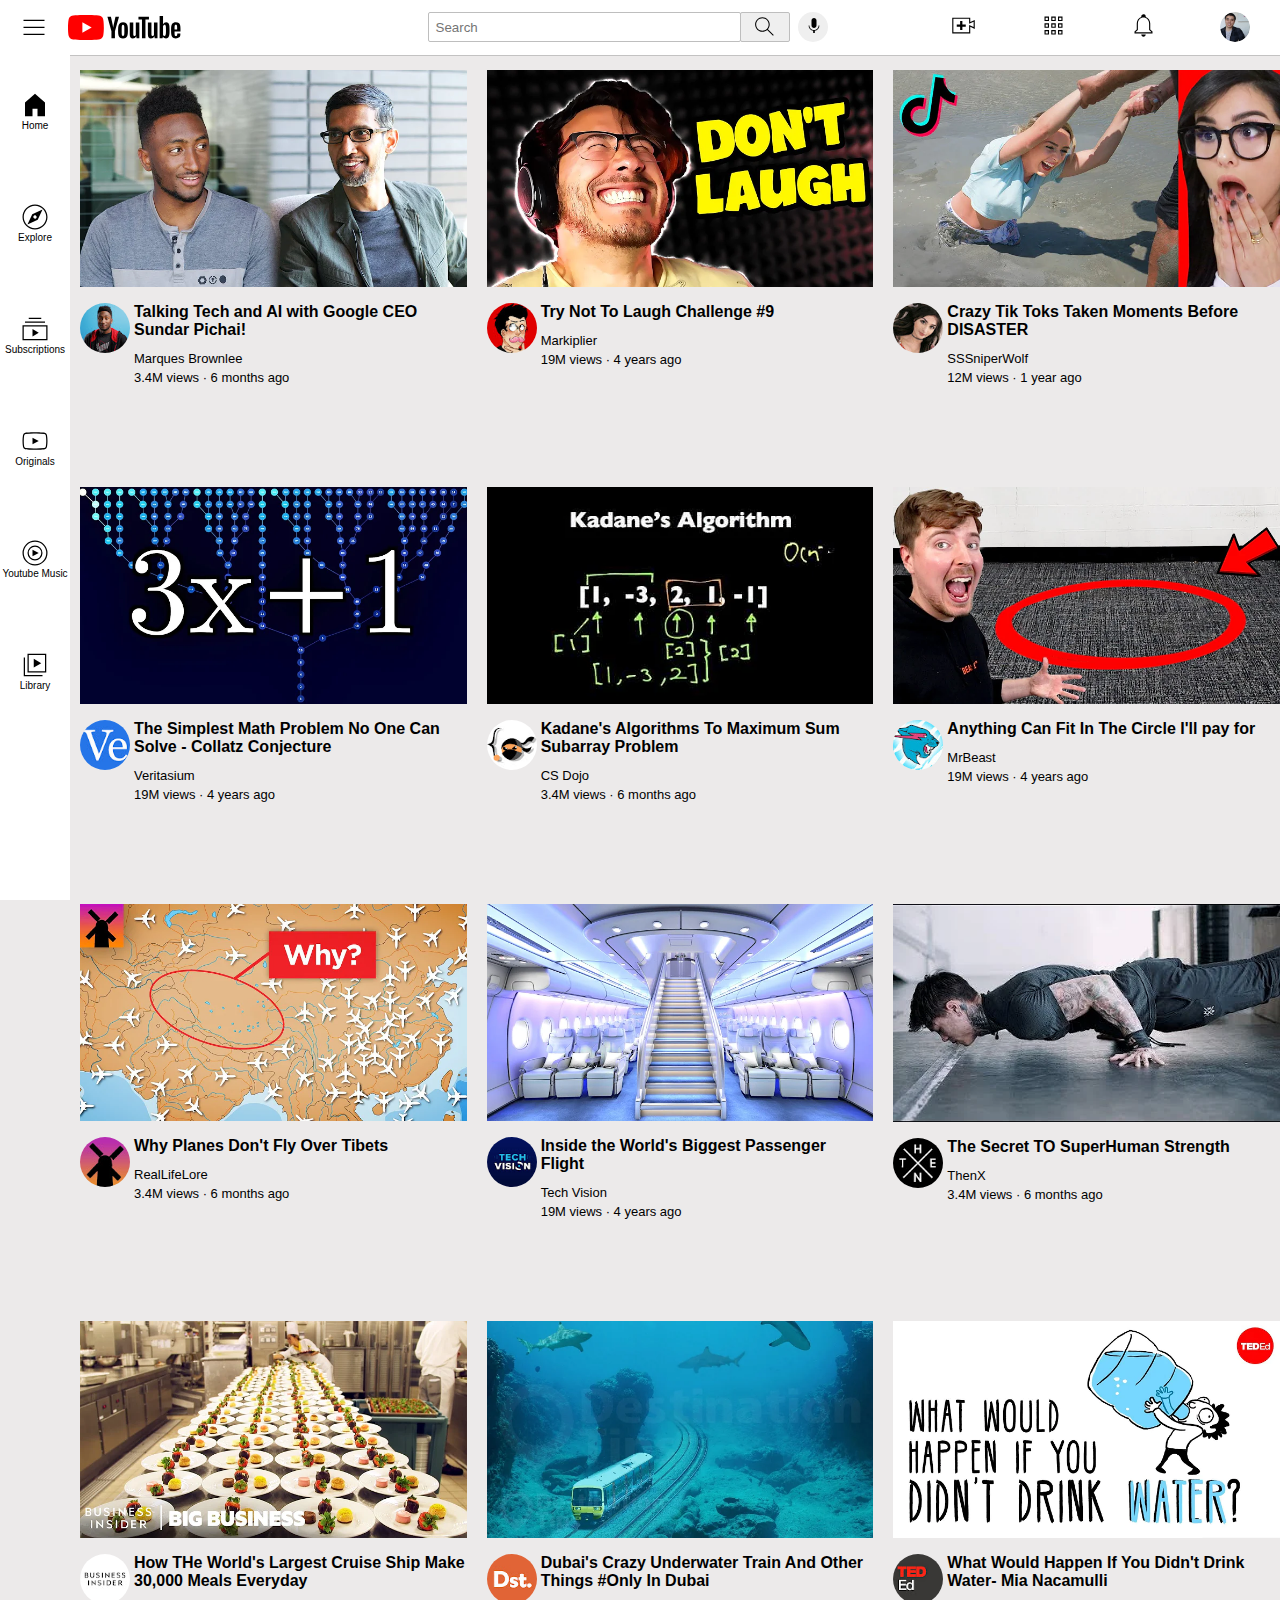
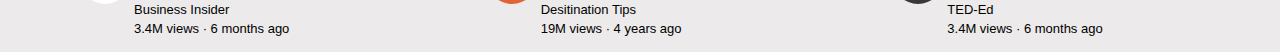
<file: index.html>
<!DOCTYPE html>
<html>

    <head>

        <title>
            YOUTUBE.COM CLONE

        </title>

        <link rel="stylesheet" href="styles/general.css">
        <link rel="stylesheet" href="styles/header.css">
        <link rel="stylesheet" href="styles/video.css">
        <link rel="stylesheet" href="styles/sidebar.css">
       
       
        
    </head>

    <body>
        <div class="header">
            <div class="left-section">
               <img class="hamburger" src="icons\hamburger-menu.svg">
               <img  class="youtube-logo" src="icons\youtube-logo.svg">
            </div>
            <div class="middle-section">
                 <input class="search-bar" type="search" placeholder="Search">
                 <button class="search-button"><img class="search" src="icons\search.svg"></button>
                 <button class="voice-search-button"><img class="voice-search" src="icons\voice-search-icon.svg"></button>
            
                </div>
            <div class="right-section">
                <img class="upload" src="icons\upload.svg">
                <img class="youtube-apps" src="icons\youtube-apps.svg">
                <img class="notifications" src="icons\notifications.svg">
                <img class="my-channel" src="channelpic\my-channel.jpeg">
            </div>
           
        </div>


         <div class="sidebar">
         <div class="sidebar-link"><img src="icons/home.svg">
          <div>Home</div>
          </div>
         <div class="sidebar-link"><img src="icons/explore.svg">
            <div>Explore</div>
        </div>
         <div class="sidebar-link"><img src="icons/subscriptions.svg">
            <div>Subscriptions</div>
        </div>
         <div class="sidebar-link"><img src="icons/originals.svg">
            <div>Originals</div>
        </div>
         <div class="sidebar-link"><img src="icons/youtube-music.svg">
            <div>Youtube Music</div>
        </div>
         <div class="sidebar-link"><img src="icons/library.svg">
            <div>Library</div>
        </div>
        </div>



            <div class="video-grid">
                <div class="video-preview">
                    <div>
                        <img class="thumbnail" src="thumbnail\thumbnail-1.webp">

                       
                    </div>

                  

                    <div class="video-info-grid">
                        <div class="channel-picture">
                            <img class="profile-pic" src="channelpic\channel-1.jpeg">
                        </div>
                        <div class="video-info">
                            <p class="video-title">
                                Talking Tech and AI with Google CEO Sundar Pichai!
                            </p>
                            <p class="video-author">
                                Marques Brownlee 
                            </p>
                            <p class="video-stats">
                                3.4M views &#183; 6 months ago
                            </p>
                        </div>
                    
                    </div>
                </div>
    
                <div class="video-preview">
                     <div>
                        <img class="thumbnail" src="thumbnail\thumbnail-2.webp">
                     </div>
                    <div class="video-info-grid">
                        <div class="channel-picture">
                            <img class="profile-pic" src="channelpic\channel-2.jpeg">
                        </div>
                        <div class="video-info">
                            <p class="video-title">
                                Try Not To Laugh Challenge #9
                            </p>
                            <p class="video-author">
                                Markiplier
                            </p>
                            <p class="video-stats">
                                19M views &#183; 4 years ago
                            </p>
                        </div>
                    </div>
                </div> 

                <div class="video-preview">
                    <div>
                        <img class="thumbnail" src="thumbnail\thumbnail-3.webp">
                    </div>
                    <div class="video-info-grid">
                        <div class="channel-picture">
                            <img class="profile-pic" src="channelpic\channel-3.jpeg">
                        </div>
                        <div class="video-info">
                            <p class="video-title">
                               Crazy Tik Toks Taken Moments Before DISASTER
                            </p>
                            <p class="video-author">
                              SSSniperWolf
                            </p>
                            <p class="video-stats">
                                12M views &#183; 1 year ago
                            </p>
                        </div>
                    
                    </div>
                </div>
                
                <div class="video-preview">
                    <div>
                       <img class="thumbnail" src="thumbnail\thumbnail-4.webp">
                    </div>
                   <div class="video-info-grid">
                       <div class="channel-picture">
                           <img class="profile-pic" src="channelpic\channel-4.jpeg">
                       </div>
                       <div class="video-info">
                           <p class="video-title">
                           The Simplest Math Problem No One Can Solve - Collatz Conjecture
                           </p>
                           <p class="video-author">
                               Veritasium
                           </p>
                           <p class="video-stats">
                               19M views &#183; 4 years ago
                           </p>
                       </div>
                   </div>
               </div> 
               <div class="video-preview">
                <div>
                    <img class="thumbnail" src="thumbnail\thumbnail-5.webp">
                </div>
                <div class="video-info-grid">
                    <div class="channel-picture">
                        <img class="profile-pic" src="channelpic\channel-5.jpeg">
                    </div>
                    <div class="video-info">
                        <p class="video-title">
                          Kadane's Algorithms To Maximum Sum Subarray Problem 
                        </p>
                        <p class="video-author">
                           CS Dojo 
                        </p>
                        <p class="video-stats">
                            3.4M views &#183; 6 months ago
                        </p>
                    </div>
                
                </div>
            </div>

            <div class="video-preview">
                 <div>
                    <img class="thumbnail" src="thumbnail\thumbnail-6.webp">
                 </div>
                <div class="video-info-grid">
                    <div class="channel-picture">
                        <img class="profile-pic" src="channelpic\channel-6.jpeg">
                    </div>
                    <div class="video-info">
                        <p class="video-title">
                           Anything Can Fit In The Circle I'll pay for
                        </p>
                        <p class="video-author">
                            MrBeast
                        </p>
                        <p class="video-stats">
                            19M views &#183; 4 years ago
                        </p>
                    </div>
                </div>
            </div> 

            <div class="video-preview">
                <div>
                    <img class="thumbnail" src="thumbnail\thumbnail-7.webp">
                </div>
                <div class="video-info-grid">
                    <div class="channel-picture">
                        <img class="profile-pic" src="channelpic\channel-7.jpeg">
                    </div>
                    <div class="video-info">
                        <p class="video-title">
                           Why Planes Don't Fly Over Tibets
                        </p>
                        <p class="video-author">
                            RealLifeLore
                        </p>
                        <p class="video-stats">
                            3.4M views &#183; 6 months ago
                        </p>
                    </div>
                
                </div>
            </div>
            
            <div class="video-preview">
                <div>
                   <img class="thumbnail" src="thumbnail\thumbnail-8.webp">
                </div>
               <div class="video-info-grid">
                   <div class="channel-picture">
                       <img class="profile-pic" src="channelpic\channel-8.jpeg">
                   </div>
                   <div class="video-info">
                       <p class="video-title">
                           Inside the World's Biggest Passenger Flight 
                       </p>
                       <p class="video-author">
                           Tech Vision
                       </p>
                       <p class="video-stats">
                           19M views &#183; 4 years ago
                       </p>
                   </div>
               </div>
           </div> 
           <div class="video-preview">
            <div>
                <img class="thumbnail" src="thumbnail\thumbnail-9.webp">
            </div>
            <div class="video-info-grid">
                <div class="channel-picture">
                    <img class="profile-pic" src="channelpic\channel-9.jpeg">
                </div>
                <div class="video-info">
                    <p class="video-title">
                        The Secret TO SuperHuman Strength
                    </p>
                    <p class="video-author">
                        ThenX 
                    </p>
                    <p class="video-stats">
                        3.4M views &#183; 6 months ago
                    </p>
                </div>
            
            </div>
        </div>
        <div class="video-preview">
            <div>
                <img class="thumbnail" src="thumbnail\thumbnail-10.webp">
            </div>
            <div class="video-info-grid">
                <div class="channel-picture">
                    <img class="profile-pic" src="channelpic\channel-10.jpeg">
                </div>
                <div class="video-info">
                    <p class="video-title">
                        How THe World's Largest Cruise Ship Make 30,000 Meals Everyday
                    </p>
                    <p class="video-author">
                       Business Insider
                    </p>
                    <p class="video-stats">
                        3.4M views &#183; 6 months ago
                    </p>
                </div>
            
            </div>
        </div>

        <div class="video-preview">
             <div>
                <img class="thumbnail" src="thumbnail\thumbnail-11.webp">
             </div>
            <div class="video-info-grid">
                <div class="channel-picture">
                    <img class="profile-pic" src="channelpic\channel-11.jpeg">
                </div>
                <div class="video-info">
                    <p class="video-title">
                        Dubai's Crazy Underwater Train And Other Things #Only In Dubai
                    </p>
                    <p class="video-author">
                        Desitination Tips
                    </p>
                    <p class="video-stats">
                        19M views &#183; 4 years ago
                    </p>
                </div>
            </div>
        </div> 

        <div class="video-preview">
            <div>
                <img class="thumbnail" src="thumbnail\thumbnail-12.webp">
            </div>
            <div class="video-info-grid">
                <div class="channel-picture">
                    <img class="profile-pic" src="channelpic\channel-12.jpeg">
                </div>
                <div class="video-info"> 
                    <p class="video-title">
                        What Would Happen If You Didn't Drink Water- Mia Nacamulli
                    </p> 
                    <p class="video-author">
                        TED-Ed
                    </p>
                    <p class="video-stats">
                        3.4M views &#183; 6 months ago
                    </p>
                </div>
            
            </div>
        </div>
        

            </div>
            
               
            
    </body>
</html>
</file>
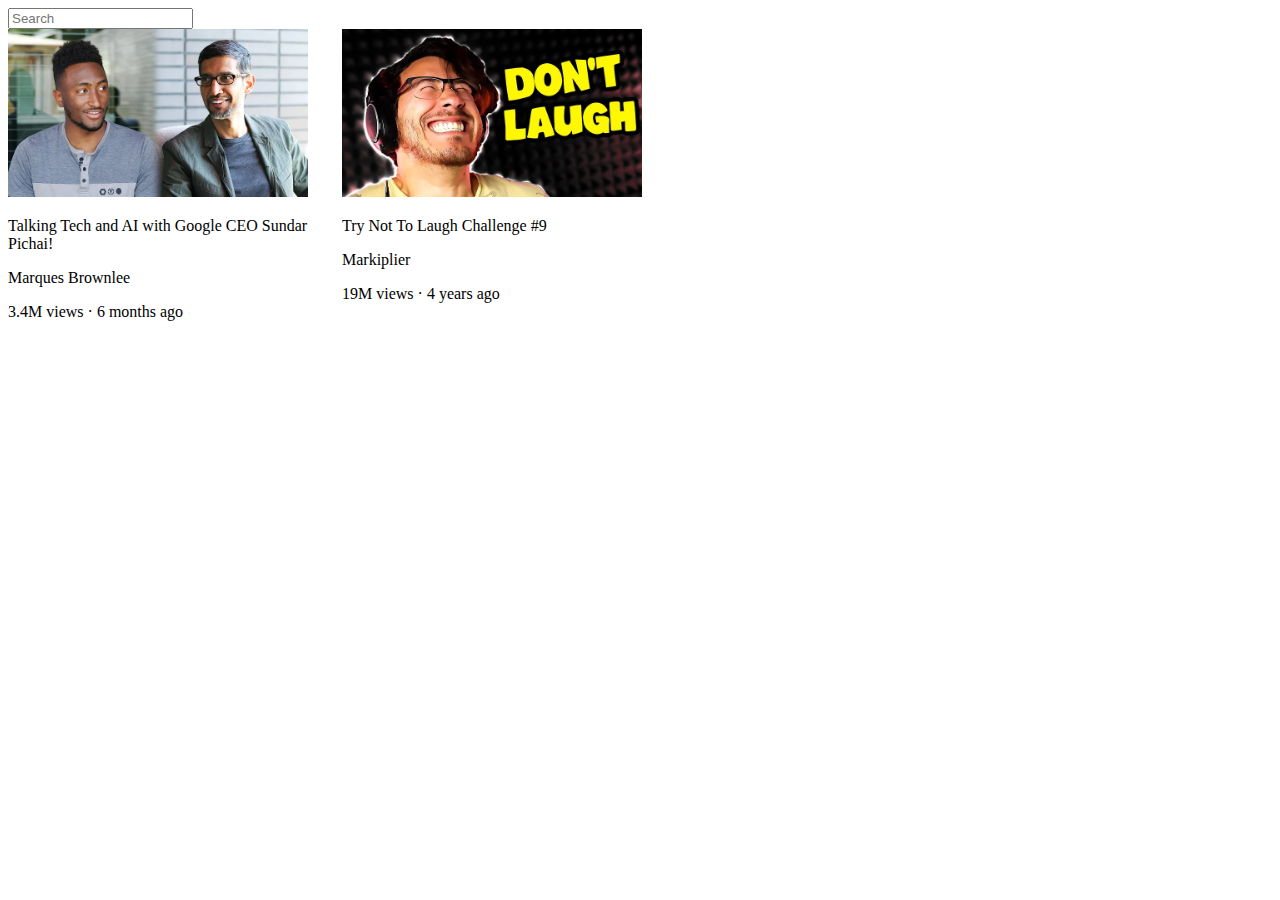
<file: div.html>
<!DOCTYPE html>
<html>

    <head>

        <title>div practice</title>


       <style>
        .thumbnail{
            width:300px;
        }
         .search-bar{
            display:block;
         }

         .video-title{
          width:300px;
         }
         .video-author{

         }
        .video-stats{

        }
.video-preview{
    width:300px;
    display: inline-block;
    margin-right: 30px;
    vertical-align: top;
}

       </style>
       
   </head>

    <body>
        <input class="search-bar" type="search" placeholder="Search">
        <div class="video-preview">
    <img class="thumbnail" src="thumbnail\thumbnail-1.webp">
        
         <p class="video-title">
            Talking Tech and AI with Google CEO Sundar Pichai!
         </p>
         <p class="video-author">
            Marques Brownlee 
         </p>
         <p class="video-stats">
             3.4M views &#183; 6 months ago
         </p>


         
</div>
<div class="video-preview">
<img class="thumbnail" src="thumbnail\thumbnail-2.webp">
        
         <p class="video-title">
            Try Not To Laugh Challenge #9
         </p>
         <p class="video-author">
            Markiplier 
         </p>
         <p class="video-stats">
             19M views &#183; 4 years ago
         </p>
</div>

    </body>
</html>
</file>
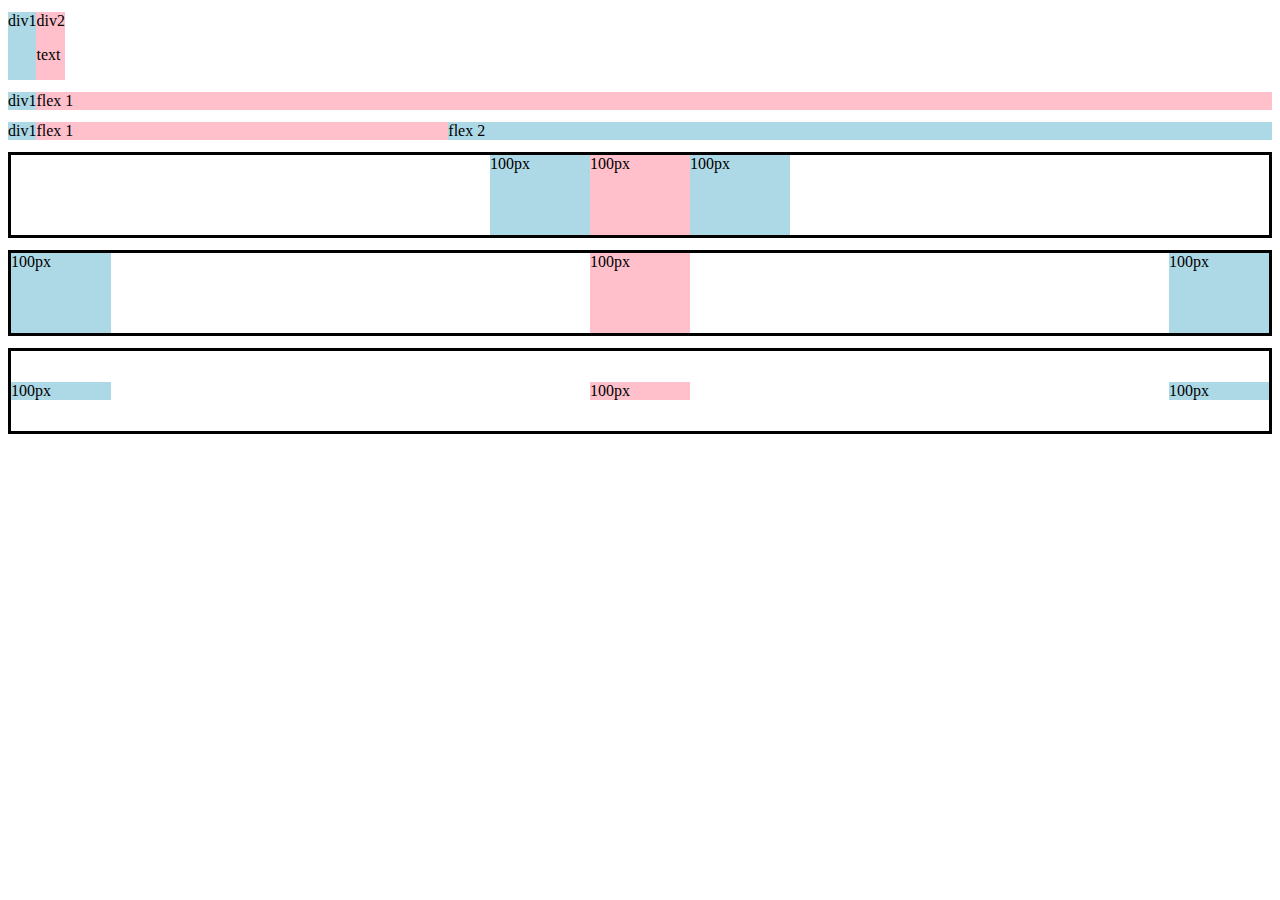
<file: flexbox.html>
<!DOCTYPE html>
<head>
    <title>
        flexbox practice
    </title>
        <body>
        <div style="
        display:flex;
         flex-direction:row;
         margin-top: 12px;
         ">
        
       
            <div style="background-color:lightblue"> div1</div>
            <div style="background-color:pink"> div2<p>text</p></div>
        </div> 
        
        <div style="
        display:flex;
         flex-direction:row; margin-top: 12px;
         ">
        
       
            <div style="background-color:lightblue"> div1</div>
            <div style="
            background-color:pink ;
           flex:1;">flex 1</div>
        </div>   
        
        <div style="
        display:flex;
         flex-direction:row; margin-top: 12px;
         ">
        
       
            <div style="background-color:lightblue"> div1</div>
            <div style="
            background-color:pink ;
           flex:1;">flex 1</div>
            <div style="
            background-color:lightblue ;
           flex:2;">flex 2</div>
        </div>


        <div style="
        display:flex;
         flex-direction:row; 
         margin-top: 12px;
         height: 80px;
         border: solid;
         justify-content: center;

         ">
        
       
            <div style="background-color:lightblue;
            width: 100px;"> 100px</div>
            <div style="
            background-color:pink ;
          width:100px;">100px</div>
            <div style="
            background-color:lightblue ;
            width:100px;">100px</div>
        </div>

        <div style="
        display:flex;
         flex-direction:row; 
         margin-top: 12px;
         height: 80px;
         border: solid;
         justify-content: space-between;

         ">
        
       
            <div style="background-color:lightblue;
            width: 100px;"> 100px</div>
            <div style="
            background-color:pink ;
          width:100px;">100px</div>
            <div style="
            background-color:lightblue ;
            width:100px;">100px</div>
        </div>
        <div style="
        display:flex;
        flex-direction:row; 
        margin-top: 12px;
        height: 80px;
        border: solid;
        justify-content: space-between;
        align-items: center;
        ">
       
      
           <div style="background-color:lightblue;
           width: 100px;"> 100px</div>
           <div style="
           background-color:pink ;
         width:100px;">100px</div>
           <div style="
           background-color:lightblue ;
           width:100px;">100px</div>
       </div>

        </body>
</head>
</file>
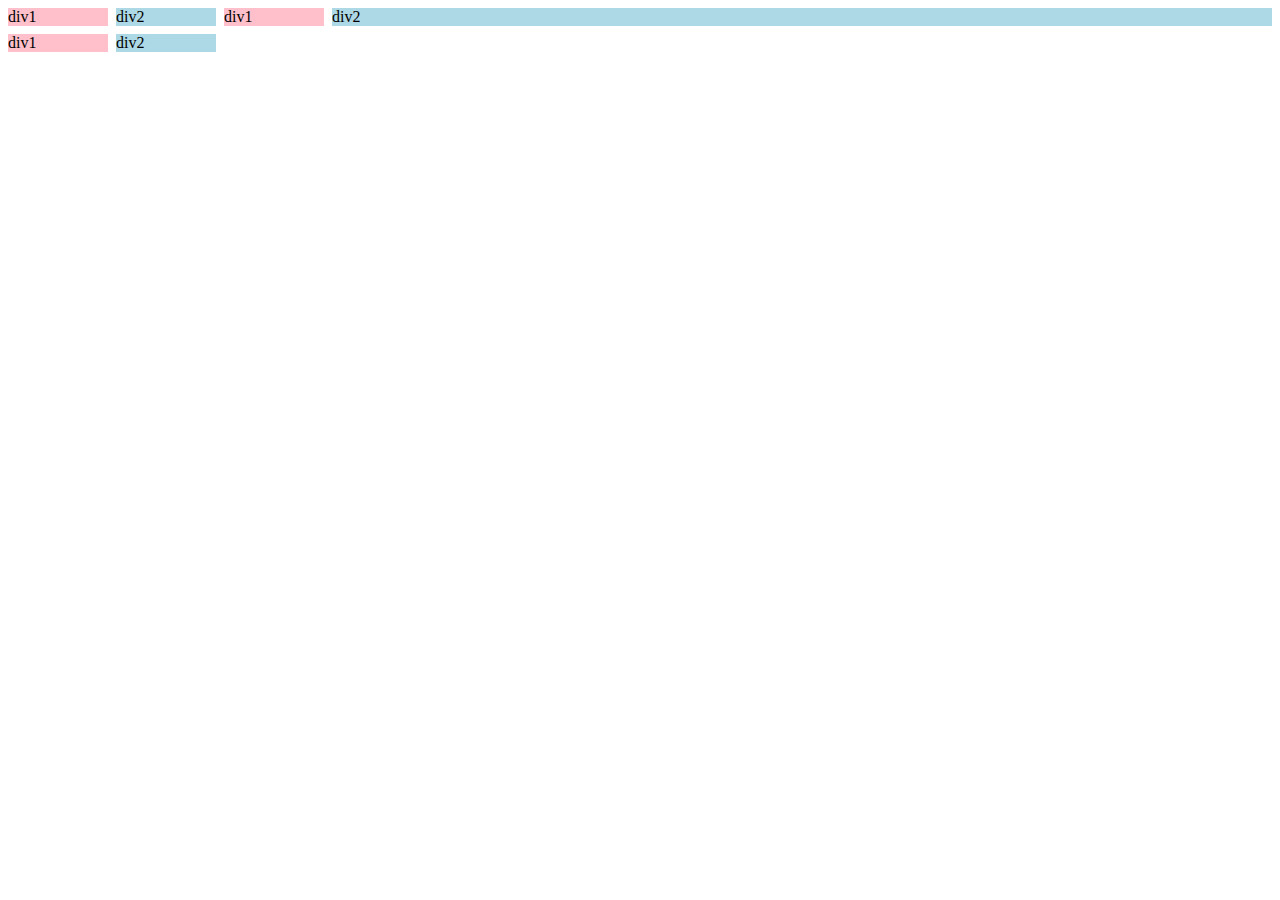
<file: grid.html>
<!DOCTYPE html>
        <html>
            <head>
        <title>
            Grid practice
        </title>

        <style>
            .grid-practice{
                display:grid;
                grid-template-columns: 100px 100px 100px 1fr;
                column-gap:8px ;
                margin-top: 8px;
            }
        </style>

            </head>

            <body>
                <div class="grid-practice">
                    <div style="background-color: pink;">div1</div>
    <div style="background-color:lightblue">div2</div>
    <div style="background-color: pink;">div1</div>
    <div style="background-color:lightblue">div2</div>
                </div>
                <div class="grid-practice">
                    <div style="background-color: pink;">div1</div>
    <div style="background-color:lightblue">div2</div>
                </div>

            </body>
        </html>
</file>
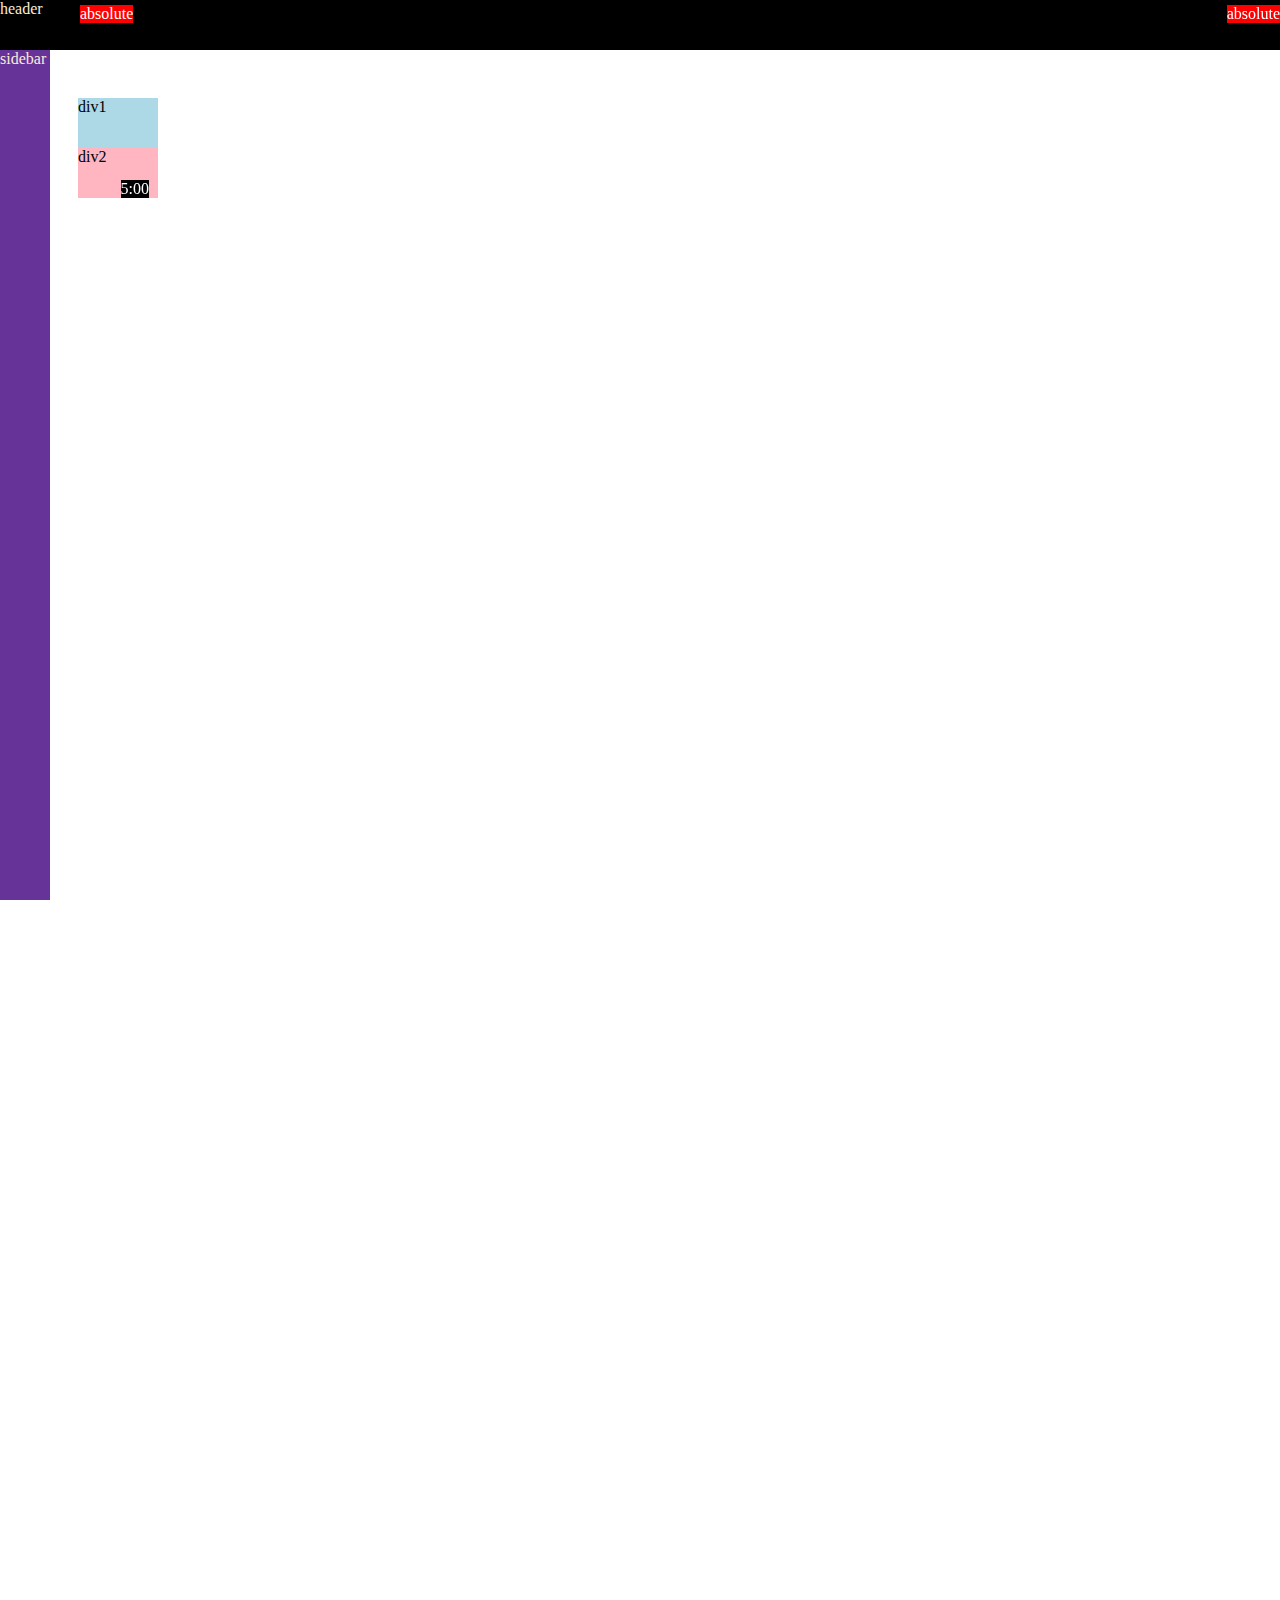
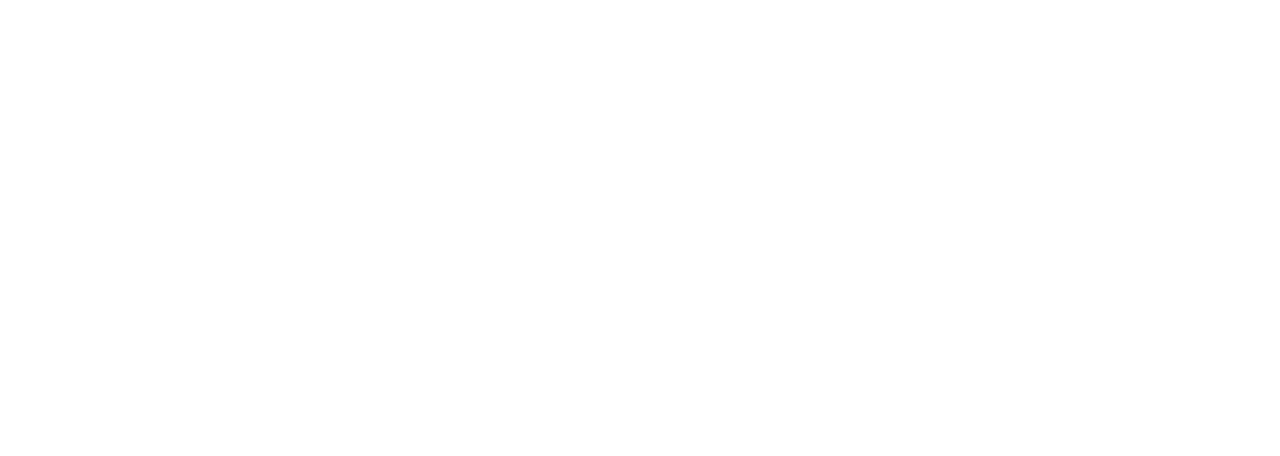
<file: position.html>
<!DOCTYPE html>
<html>
    <head>
        <title>Position Practice</title>
    </head>
    <body
    style="height: 2000px;
    padding-top:40px;
    padding-left:70px ;">

        <div style="
        background-color:black;
        color:antiquewhite;       
       
        position: fixed;
        top: 0;
        left: 0;
        right:0;
        height: 50px;
        z-index: 1;
        
        ">
            header
            <div style="
            background-color:red;
            color:white;
            position: absolute;
            top:5px;
            left:80px;
            z-index: 2;
    
            ">
                absolute
            </div>
        </div>
        <div style="
        background-color:rebeccapurple;
        color:antiquewhite;       
       
        position: fixed;
        top: 50px;
        left: 0;
        bottom:0 ;
        width: 50px;
       
       
        
        ">
            sidebar
        </div>
        <div style="
        background-color:red;
        color:white;
        position: absolute;
        top:5px;
        right: 0;
        z-index: 2;

        ">
            absolute
        </div>
        <div style="
        background-color:lightblue;
        height:50px;
        width: 80px;
        margin-top: 50px;
       ">
        div1
        </div>
        <div style="
        background-color:lightpink;
        height:50px;
        width: 80px;
        position: relative;
        ">
        div2
        <div style="
            background-color:black;
            color:white;
            position: absolute;
            bottom:0;
            right:9px;
            z-index: 2;
    
            ">
                5:00
            </div>
        </div>
   
    </body>
</html>
</file>
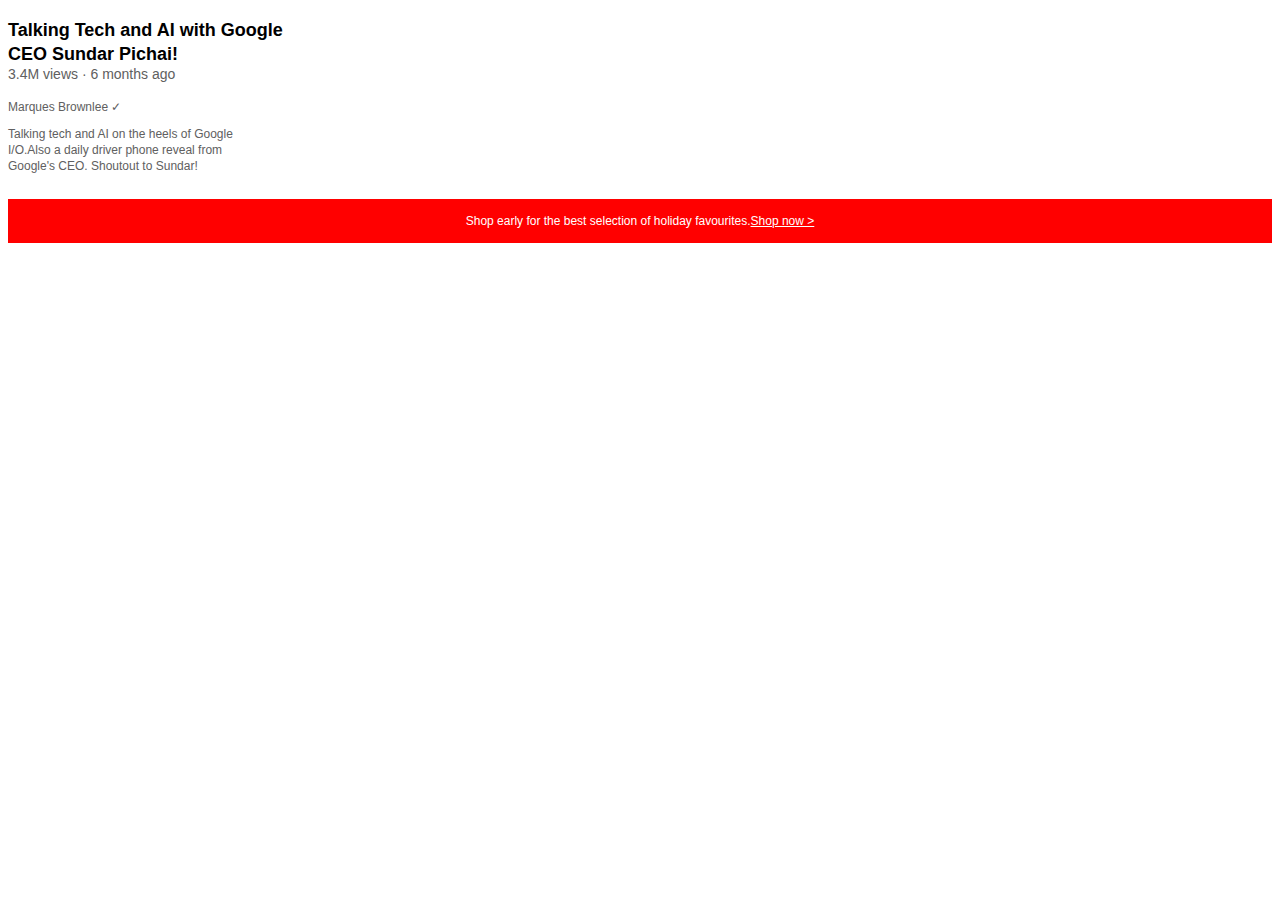
<file: text.html>
<!DOCTYPE html>
<html>
    <head>
       <style>
        p{
            font-family: Arial;
        }
        .video-title{
            
            font-weight:bold;
            font-size: 18px;
            width: 300px;
            margin-bottom: 0px;
            line-height: 24px;
        }
        .video-stats{
            
            font-size:14px;
            margin-top:0px;
            margin-bottom: 18px;
            color:rgb(96,96,96);
            
        }
        .video-author{
            
            color: rgb(96,96,96);
            font-size:12px;
            margin-top: 0px;
    
        }
        .video-description{
            
            color: rgb(96,96,96);
            font-size:12px;
            margin-bottom: 25px;
            margin-top: 0px;
            width: 250px;
            line-height: 16px;
    
        }
        .apple-text{
            color: white;
            background-color: red;
            font-size:12px;
            margin-top: 0px;
            
            padding-top: 15px;
            padding-bottom: 15px;
            text-align: center;
    
        }
        .span-example{
            text-decoration: underline;
        }
        .span-example:hover{
            cursor: pointer;
        }
       </style>
    </head>
    <body>
        <p class="video-title">Talking Tech and AI with Google CEO Sundar Pichai!</p>
        <p class="video-stats">
            3.4M views &#183; 6 months ago
        </p>
        <p class="video-author">Marques Brownlee &#10003</p>
        <p class="video-description">
        Talking tech and AI on the heels of Google I/O.Also a daily driver phone reveal from Google's CEO. Shoutout to Sundar!
        </p>
        <p class="apple-text">Shop early for the best selection of holiday favourites.<span class="span-example">Shop now &#62;</span> </p>
    </body>
</html>
</file>
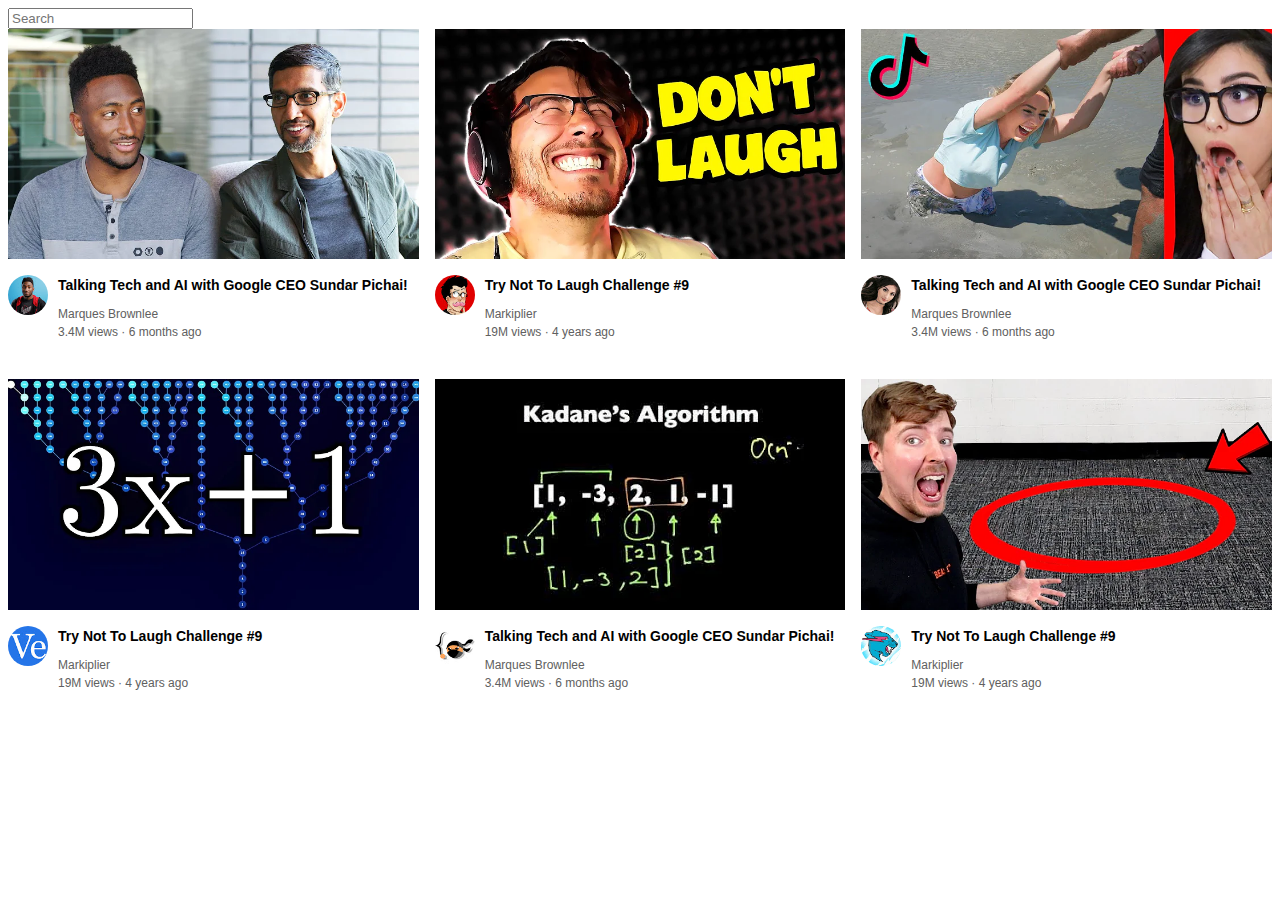
<file: youtube 1.html>
<!DOCTYPE html>
<html>

    <head>

        <title>YOUTUBE.COM CLONE</title>


       <style>
        p{
            font-family: Arial;
            margin-top: 0px;
            margin-bottom: 0px;
        }
        .thumbnail{
            width:100%;
            
        }
         .search-bar{
            display:block;
         }
          .video-title{
            margin-top: 0px;
            font-size: 14px;
            font-weight:bold;
            line-height: 20px;
            margin-bottom: 12px;

         }
         .video-info-grid{
    display: grid;
    grid-template-columns: 50px 1fr;
}
.profile-pic{
    width: 40px;
    border-radius: 50px;
}
.thumbnail-row{
    margin-bottom: 12px;
}

         
        .video-author{
            font-size: 12px;
            color: rgb(96,96,96);
            margin-bottom: 4px;  
        }
        .video-stats{
            font-size: 12px;
            color: rgb(96,96,96);
        }
        .video-grid{
            display:grid;
            grid-template-columns:1fr 1fr 1fr;
            column-gap: 16px;
            row-gap: 40px;
        }




       </style>
       
   </head>

    <body>
        <input class="search-bar" type="search" placeholder="Search">
        <div class="video-grid">
            <div class="video-preview">
                    <div class="thumbnail-row">
                        <img class="thumbnail" src="thumbnail\thumbnail-1.webp">
                    </div>
                
                    <div class="video-info-grid">
                         <div class="channel-picture">
                            <img class="profile-pic" src="channelpic\channel-1.jpeg">
                        </div>
                    <div class="video-info">
                        <p class="video-title">
                            Talking Tech and AI with Google CEO Sundar Pichai!
                         </p>
                         <p class="video-author">
                            Marques Brownlee 
                         </p>
                         <p class="video-stats">
                             3.4M views &#183; 6 months ago
                         </p>
                    </div>
                   
                </div>
         </div>
       
         <div class="video-preview">
            <div class="thumbnail-row">
                <img class="thumbnail" src="thumbnail\thumbnail-2.webp">
            </div>
            <div class="video-info-grid">
                <div class="channel-picture">
                    <img class="profile-pic" src="channelpic\channel-2.jpeg">
                </div>
                <div class="video-info">
                    <p class="video-title">
                        Try Not To Laugh Challenge #9
                     </p>
                     <p class="video-author">
                        Markiplier
                     </p>
                     <p class="video-stats">
                         19M views &#183; 4 years ago
                     </p>
                </div>
               
            </div>
             </div>
             <div class="video-preview">
                <div class="thumbnail-row">
                    <img class="thumbnail" src="thumbnail\thumbnail-3.webp">
                </div>
            
                <div class="video-info-grid">
                     <div class="channel-picture">
                        <img class="profile-pic" src="channelpic\channel-3.jpeg">
                    </div>
                <div class="video-info">
                    <p class="video-title">
                        Talking Tech and AI with Google CEO Sundar Pichai!
                     </p>
                     <p class="video-author">
                        Marques Brownlee 
                     </p>
                     <p class="video-stats">
                         3.4M views &#183; 6 months ago
                     </p>
                </div>
               
            </div>
     </div>
   
     <div class="video-preview">
        <div class="thumbnail-row">
            <img class="thumbnail" src="thumbnail\thumbnail-4.webp">
        </div>
        <div class="video-info-grid">
            <div class="channel-picture">
                <img class="profile-pic" src="channelpic\channel-4.jpeg">
            </div>
            <div class="video-info">
                <p class="video-title">
                    Try Not To Laugh Challenge #9
                 </p>
                 <p class="video-author">
                    Markiplier
                 </p>
                 <p class="video-stats">
                     19M views &#183; 4 years ago
                 </p>
            </div>
           
        </div>
         </div>
         <div class="video-preview">
            <div class="thumbnail-row">
                <img class="thumbnail" src="thumbnail\thumbnail-5.webp">
            </div>
        
            <div class="video-info-grid">
                 <div class="channel-picture">
                    <img class="profile-pic" src="channelpic\channel-5.jpeg">
                </div>
            <div class="video-info">
                <p class="video-title">
                    Talking Tech and AI with Google CEO Sundar Pichai!
                 </p>
                 <p class="video-author">
                    Marques Brownlee 
                 </p>
                 <p class="video-stats">
                     3.4M views &#183; 6 months ago
                 </p>
            </div>
           
        </div>
 </div>

 <div class="video-preview">
    <div class="thumbnail-row">
        <img class="thumbnail" src="thumbnail\thumbnail-6.webp">
    </div>
    <div class="video-info-grid">
        <div class="channel-picture">
            <img class="profile-pic" src="channelpic\channel-6.jpeg">
        </div>
        <div class="video-info">
            <p class="video-title">
                Try Not To Laugh Challenge #9
             </p>
             <p class="video-author">
                Markiplier
             </p>
             <p class="video-stats">
                 19M views &#183; 4 years ago
             </p>
        </div>
       
    </div>
     </div>



        </div>
      <script>
      alert('hello')
      
      </script>  
 </body>
</html>
</file>
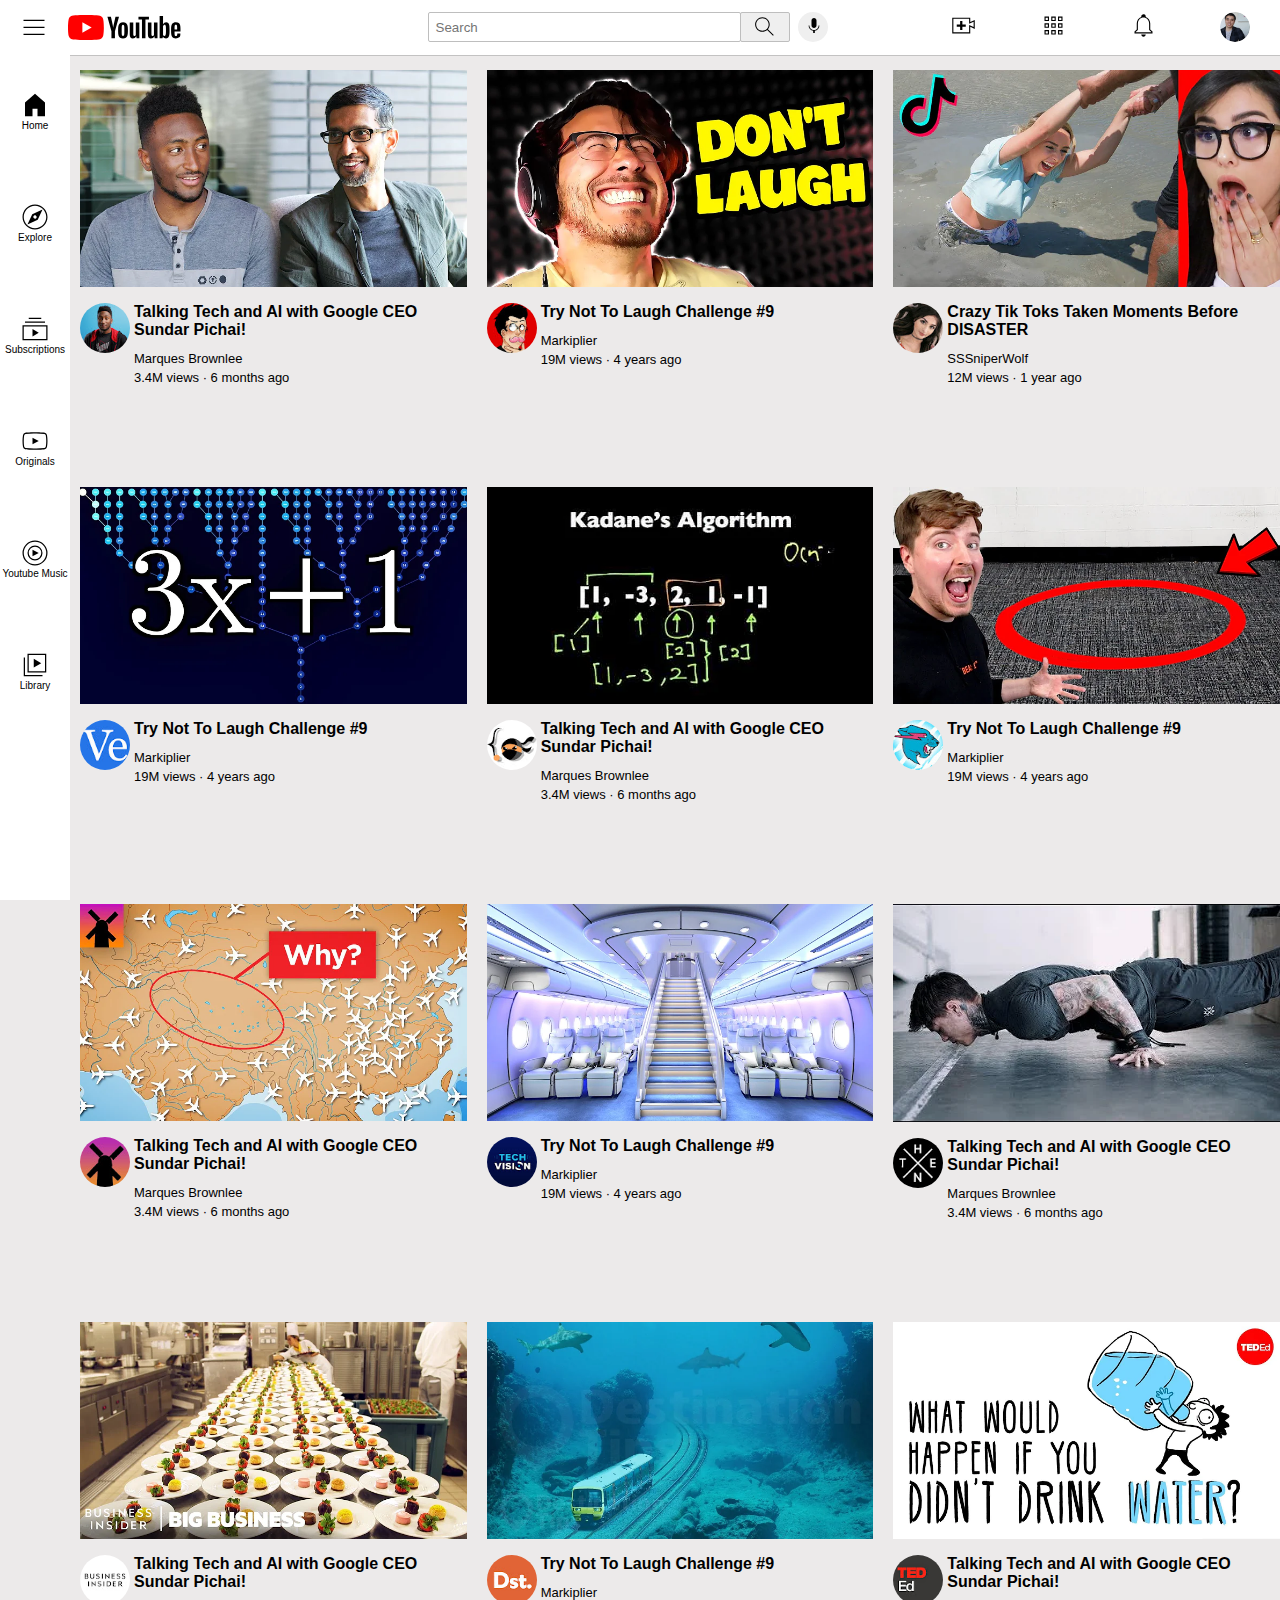
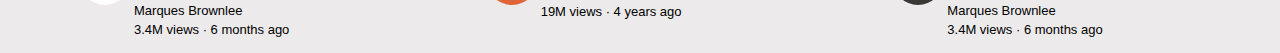
<file: youtube final.html>
<!DOCTYPE html>
<html>

    <head>

        <title>
            YOUTUBE.COM CLONE

        </title>

        <link rel="stylesheet" href="styles/general.css">
        <link rel="stylesheet" href="styles/header.css">
        <link rel="stylesheet" href="styles/video.css">
        <link rel="stylesheet" href="styles/sidebar.css">
       
       
        
    </head>

    <body>
        <div class="header">
            <div class="left-section">
               <img class="hamburger" src="icons\hamburger-menu.svg">
               <img  class="youtube-logo" src="icons\youtube-logo.svg">
            </div>
            <div class="middle-section">
                 <input class="search-bar" type="search" placeholder="Search">
                 <button class="search-button"><img class="search" src="icons\search.svg"></button>
                 <button class="voice-search-button"><img class="voice-search" src="icons\voice-search-icon.svg"></button>
            
                </div>
            <div class="right-section">
                <img class="upload" src="icons\upload.svg">
                <img class="youtube-apps" src="icons\youtube-apps.svg">
                <img class="notifications" src="icons\notifications.svg">
                <img class="my-channel" src="channelpic\my-channel.jpeg">
            </div>
           
        </div>


         <div class="sidebar">
         <div class="sidebar-link"><img src="icons/home.svg">
          <div>Home</div>
          </div>
         <div class="sidebar-link"><img src="icons/explore.svg">
            <div>Explore</div>
        </div>
         <div class="sidebar-link"><img src="icons/subscriptions.svg">
            <div>Subscriptions</div>
        </div>
         <div class="sidebar-link"><img src="icons/originals.svg">
            <div>Originals</div>
        </div>
         <div class="sidebar-link"><img src="icons/youtube-music.svg">
            <div>Youtube Music</div>
        </div>
         <div class="sidebar-link"><img src="icons/library.svg">
            <div>Library</div>
        </div>
        </div>



            <div class="video-grid">
                <div class="video-preview">
                    <div>
                        <img class="thumbnail" src="thumbnail\thumbnail-1.webp">

                       
                    </div>

                  

                    <div class="video-info-grid">
                        <div class="channel-picture">
                            <img class="profile-pic" src="channelpic\channel-1.jpeg">
                        </div>
                        <div class="video-info">
                            <p class="video-title">
                                Talking Tech and AI with Google CEO Sundar Pichai!
                            </p>
                            <p class="video-author">
                                Marques Brownlee 
                            </p>
                            <p class="video-stats">
                                3.4M views &#183; 6 months ago
                            </p>
                        </div>
                    
                    </div>
                </div>
    
                <div class="video-preview">
                     <div>
                        <img class="thumbnail" src="thumbnail\thumbnail-2.webp">
                     </div>
                    <div class="video-info-grid">
                        <div class="channel-picture">
                            <img class="profile-pic" src="channelpic\channel-2.jpeg">
                        </div>
                        <div class="video-info">
                            <p class="video-title">
                                Try Not To Laugh Challenge #9
                            </p>
                            <p class="video-author">
                                Markiplier
                            </p>
                            <p class="video-stats">
                                19M views &#183; 4 years ago
                            </p>
                        </div>
                    </div>
                </div> 

                <div class="video-preview">
                    <div>
                        <img class="thumbnail" src="thumbnail\thumbnail-3.webp">
                    </div>
                    <div class="video-info-grid">
                        <div class="channel-picture">
                            <img class="profile-pic" src="channelpic\channel-3.jpeg">
                        </div>
                        <div class="video-info">
                            <p class="video-title">
                               Crazy Tik Toks Taken Moments Before DISASTER
                            </p>
                            <p class="video-author">
                              SSSniperWolf
                            </p>
                            <p class="video-stats">
                                12M views &#183; 1 year ago
                            </p>
                        </div>
                    
                    </div>
                </div>
                
                <div class="video-preview">
                    <div>
                       <img class="thumbnail" src="thumbnail\thumbnail-4.webp">
                    </div>
                   <div class="video-info-grid">
                       <div class="channel-picture">
                           <img class="profile-pic" src="channelpic\channel-4.jpeg">
                       </div>
                       <div class="video-info">
                           <p class="video-title">
                               Try Not To Laugh Challenge #9
                           </p>
                           <p class="video-author">
                               Markiplier
                           </p>
                           <p class="video-stats">
                               19M views &#183; 4 years ago
                           </p>
                       </div>
                   </div>
               </div> 
               <div class="video-preview">
                <div>
                    <img class="thumbnail" src="thumbnail\thumbnail-5.webp">
                </div>
                <div class="video-info-grid">
                    <div class="channel-picture">
                        <img class="profile-pic" src="channelpic\channel-5.jpeg">
                    </div>
                    <div class="video-info">
                        <p class="video-title">
                            Talking Tech and AI with Google CEO Sundar Pichai!
                        </p>
                        <p class="video-author">
                            Marques Brownlee 
                        </p>
                        <p class="video-stats">
                            3.4M views &#183; 6 months ago
                        </p>
                    </div>
                
                </div>
            </div>

            <div class="video-preview">
                 <div>
                    <img class="thumbnail" src="thumbnail\thumbnail-6.webp">
                 </div>
                <div class="video-info-grid">
                    <div class="channel-picture">
                        <img class="profile-pic" src="channelpic\channel-6.jpeg">
                    </div>
                    <div class="video-info">
                        <p class="video-title">
                            Try Not To Laugh Challenge #9
                        </p>
                        <p class="video-author">
                            Markiplier
                        </p>
                        <p class="video-stats">
                            19M views &#183; 4 years ago
                        </p>
                    </div>
                </div>
            </div> 

            <div class="video-preview">
                <div>
                    <img class="thumbnail" src="thumbnail\thumbnail-7.webp">
                </div>
                <div class="video-info-grid">
                    <div class="channel-picture">
                        <img class="profile-pic" src="channelpic\channel-7.jpeg">
                    </div>
                    <div class="video-info">
                        <p class="video-title">
                            Talking Tech and AI with Google CEO Sundar Pichai!
                        </p>
                        <p class="video-author">
                            Marques Brownlee 
                        </p>
                        <p class="video-stats">
                            3.4M views &#183; 6 months ago
                        </p>
                    </div>
                
                </div>
            </div>
            
            <div class="video-preview">
                <div>
                   <img class="thumbnail" src="thumbnail\thumbnail-8.webp">
                </div>
               <div class="video-info-grid">
                   <div class="channel-picture">
                       <img class="profile-pic" src="channelpic\channel-8.jpeg">
                   </div>
                   <div class="video-info">
                       <p class="video-title">
                           Try Not To Laugh Challenge #9
                       </p>
                       <p class="video-author">
                           Markiplier
                       </p>
                       <p class="video-stats">
                           19M views &#183; 4 years ago
                       </p>
                   </div>
               </div>
           </div> 
           <div class="video-preview">
            <div>
                <img class="thumbnail" src="thumbnail\thumbnail-9.webp">
            </div>
            <div class="video-info-grid">
                <div class="channel-picture">
                    <img class="profile-pic" src="channelpic\channel-9.jpeg">
                </div>
                <div class="video-info">
                    <p class="video-title">
                        Talking Tech and AI with Google CEO Sundar Pichai!
                    </p>
                    <p class="video-author">
                        Marques Brownlee 
                    </p>
                    <p class="video-stats">
                        3.4M views &#183; 6 months ago
                    </p>
                </div>
            
            </div>
        </div>
        <div class="video-preview">
            <div>
                <img class="thumbnail" src="thumbnail\thumbnail-10.webp">
            </div>
            <div class="video-info-grid">
                <div class="channel-picture">
                    <img class="profile-pic" src="channelpic\channel-10.jpeg">
                </div>
                <div class="video-info">
                    <p class="video-title">
                        Talking Tech and AI with Google CEO Sundar Pichai!
                    </p>
                    <p class="video-author">
                        Marques Brownlee 
                    </p>
                    <p class="video-stats">
                        3.4M views &#183; 6 months ago
                    </p>
                </div>
            
            </div>
        </div>

        <div class="video-preview">
             <div>
                <img class="thumbnail" src="thumbnail\thumbnail-11.webp">
             </div>
            <div class="video-info-grid">
                <div class="channel-picture">
                    <img class="profile-pic" src="channelpic\channel-11.jpeg">
                </div>
                <div class="video-info">
                    <p class="video-title">
                        Try Not To Laugh Challenge #9
                    </p>
                    <p class="video-author">
                        Markiplier
                    </p>
                    <p class="video-stats">
                        19M views &#183; 4 years ago
                    </p>
                </div>
            </div>
        </div> 

        <div class="video-preview">
            <div>
                <img class="thumbnail" src="thumbnail\thumbnail-12.webp">
            </div>
            <div class="video-info-grid">
                <div class="channel-picture">
                    <img class="profile-pic" src="channelpic\channel-12.jpeg">
                </div>
                <div class="video-info">
                    <p class="video-title">
                        Talking Tech and AI with Google CEO Sundar Pichai!
                    </p>
                    <p class="video-author">
                        Marques Brownlee 
                    </p>
                    <p class="video-stats">
                        3.4M views &#183; 6 months ago
                    </p>
                </div>
            
            </div>
        </div>
        

            </div>
            
               
            
    </body>
</html>
</file>
<file: styles/general.css>
p{
                    font-family: Arial;
                  
                }
                body{
                    margin:0px; 
                    margin-left: 80px;
                    background-color: rgb(236, 234, 234);
            
                }
</file>
<file: styles/header.css>
.header{
    height:55px;
    display:flex;
    flex-direction: row;
    justify-content: space-between;
    position:fixed;
    top:0;
    left:0;
    right: 0;
    background-color: white;
    border-bottom-width: 1px;
    border-bottom-style: solid;
    border-bottom-color: rgb(195, 194, 194);
    z-index: 100;
   
    
  
    
}
.left-section{
   
    width: 300px;
    display: flex;
    align-items: center;
   
}

.right-section{
   
    width: 300px;
    display: flex;
    flex-direction: row;
    justify-content: space-between;
 text-align: center;
 margin-top:12px ;
 margin-right: 30px;
 margin-left:30px;
}
.middle-section{
 
    display: flex;
    flex: 1;
    margin-left: 70px;
    margin-right: 35px;
    max-width: 400px;
    text-align: center;
    margin-top: 12px;

   
}
.hamburger{
    height: 28px;
    margin-left: 20px;
    margin-right: 20px;
}
.youtube-logo{
    height: 25px;
   
}
.search{
    width:25px;
    
}
.voice-search{
    height:25px;
    width:20px;
    
   
}
.search-button{
    height: 30px;
    width:50px;
    margin-left: -1px;
    border-color: rgb(190,190,190);
    border-style:solid ;
    border-width: 1px;
    border-radius: 2px;


}
.voice-search-button{
    height:30px;
    width:30px;
    border-radius: 15px;
    border: none;
    margin-left: 8px;
 border-width: 1px;
   
   
}
.search-bar{
    flex: 1;
    height: 30px;
    
    box-shadow: inset1px 2px 3px 
    rgba(0,0,0,0.05);
    border-radius: 2px;
    border-color: rgb(190, 190, 190);
border-style:solid ;
border-width: 1px;
    }

.search-bar::placeholder{
    font-family: Arial;
padding-left: 5px;

}
.upload{
    height:27px;
}
.youtube-apps{
    height:27px;   
}
.notifications{
    height:27px; 
}
.my-channel{
    height: 30px; 
    border-radius: 15px;
}
</file>
<file: styles/video.css>
.thumbnail {
                             width:100%;
                             margin-top: 70px;
                             margin-bottom: 0px;
                            
                            
                         
                            }
               
                
                
                .video-title{
                           
                                font-weight:bold;
                                margin-top: 0px;
                             margin-bottom: 12px;
                            }
        
                .video-author{
                                font-size: 13px;
                                margin-top: 0px;
                             margin-bottom: 4px;
                             }
                .video-stats{
                                font-size: 13px;
                                margin-top: 0px;
                             margin-bottom: 0px;
                            }
               
                .profile-pic{
                              width:100%;
                             border-radius: 50px;
                             margin-top: 0px;
                             margin-bottom: 0px;
                            
                        
                            }
                .video-grid{
                            display: grid;
                            grid-template-columns: 1fr 1fr 1fr;
                            column-gap: 20px;
                            row-gap: 16px;
                }
                .video-info-grid{
                    display: grid;
                    grid-template-columns: 50px 1fr;
                    margin-top: 12px;
                    margin-bottom: 16px;
                    column-gap: 4px;
                
                }
</file>
<file: styles/sidebar.css>
.sidebar{
position: fixed;
top:55px ;
bottom:0;
left:0;
width:70px;
z-index: 200;


background-color: white;






}
.sidebar-link {
    
    height: 110px;
    margin-bottom: 2px;
    display: flex;
flex-direction: column;
justify-content: center;
align-items: center;
   


}
.sidebar-link:hover{
    background-color: rgb(239, 239, 239);
}

.sidebar img{
    height:30px;
}
.sidebar-link div{
    font-family: Arial;
    font-size: 10px;
    font-weight: 500;
}
</file>
